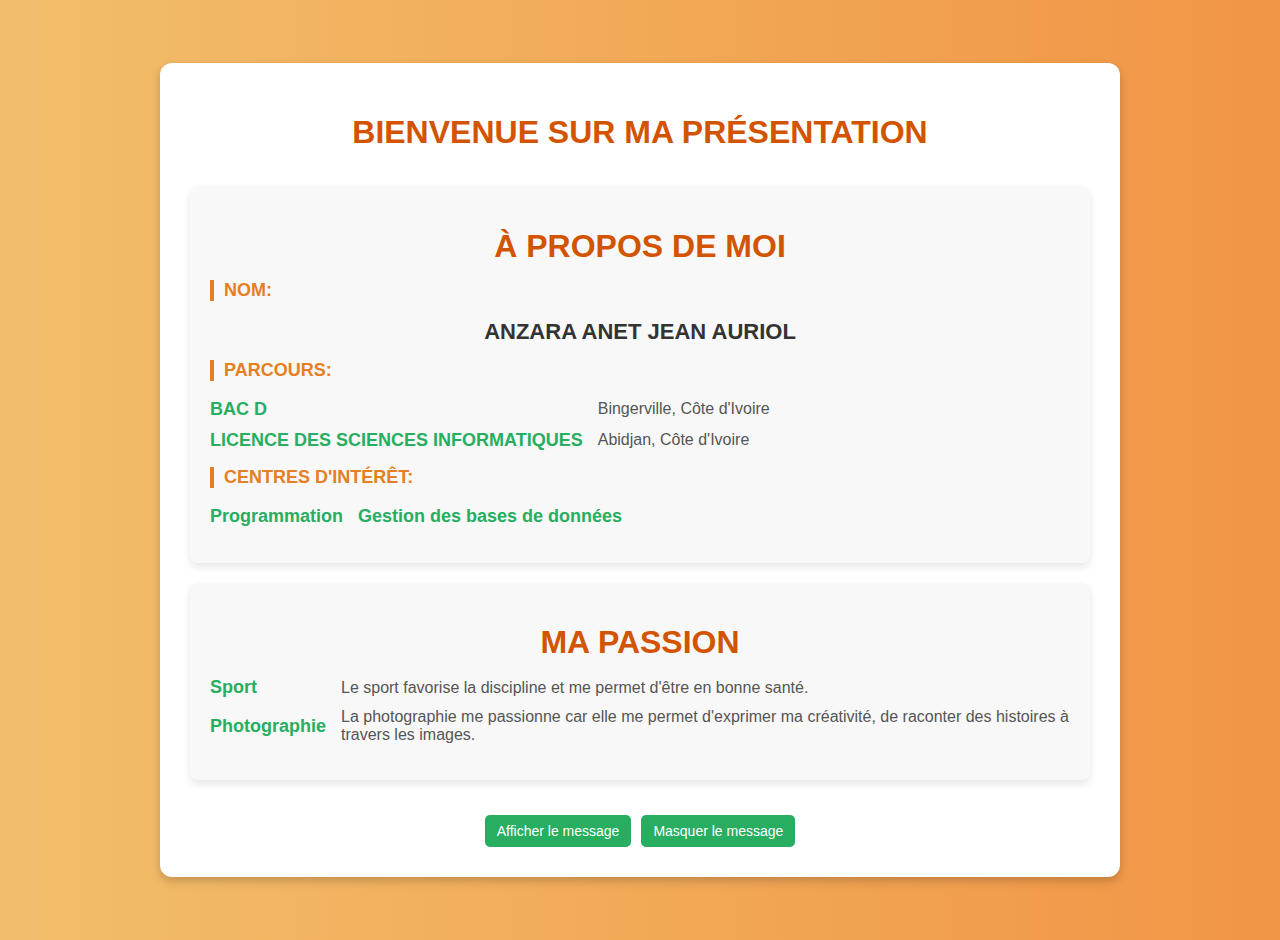
<file: index.html>
<!DOCTYPE html>
<html lang="fr">
<head>
    <!-- Déclaration de l'encodage des caractères en UTF-8 pour supporter tous les caractères spéciaux -->
    <meta charset="UTF-8">

    <!-- Meta tag pour rendre la page responsive sur les appareils mobiles -->
    <meta name="viewport" content="width=device-width, initial-scale=1.0">

    <!-- Titre de la page affiché dans l'onglet du navigateur -->
    <title>Présentation</title>
    
    <!-- Lien vers la feuille de style CSS, permettant d'appliquer le style visuel aux éléments HTML -->
    <link rel="stylesheet" href="stylepresent.css">
</head>
<body>
    <!-- Conteneur principal de la page, utilisant une classe pour la mise en page -->
    <div class="container">
        <!-- Titre principal qui introduit la page -->
        <h1>Bienvenue sur ma présentation</h1>

        <!-- Première section avec une description de la personne -->
            <section>
                <h1>À propos de moi</h1>
                <h3>Nom:</h3> <h2>ANZARA ANET JEAN AURIOL</h2>
                <h3>Parcours:</h3>
                <ul>
                    <li>BAC D</li><p>Bingerville, Côte d'Ivoire </p>
                    <li>LICENCE DES SCIENCES INFORMATIQUES</li><p>Abidjan, Côte d'Ivoire</p>
                </ul>
                <h3>Centres d'intérêt:</h3>
                <ul>
                    <li>Programmation</li>
                    <li>Gestion des bases de données</li>
                </ul>
            </section>
        

        <!-- Deuxième section avec une liste d'informations -->
        <section>
            <h1>Ma passion</h1>
            <ul>
                <li>Sport</li><p>Le sport favorise la discipline et me permet d'être en bonne santé.</p>
                <li>Photographie</li><p>La photographie me passionne car elle me permet d'exprimer ma créativité, de raconter des histoires à travers les images.</p>
            </ul>
        </section>
        
        <div class="cbouton">
            <!-- Bouton pour afficher le message -->
            <button id="message">Afficher le message</button>
            <!-- Bouton pour masquer le message -->
            <button id="masquer">Masquer le message</button>
        </div>
            <!-- Zone où le message sera affiché ou masqué -->
            <div id="boitemessage"></div>
    </div>

    <!-- Inclusion du fichier JavaScript externe -->
    <script src="presentation.js"></script>
</body>
</html>
</file>
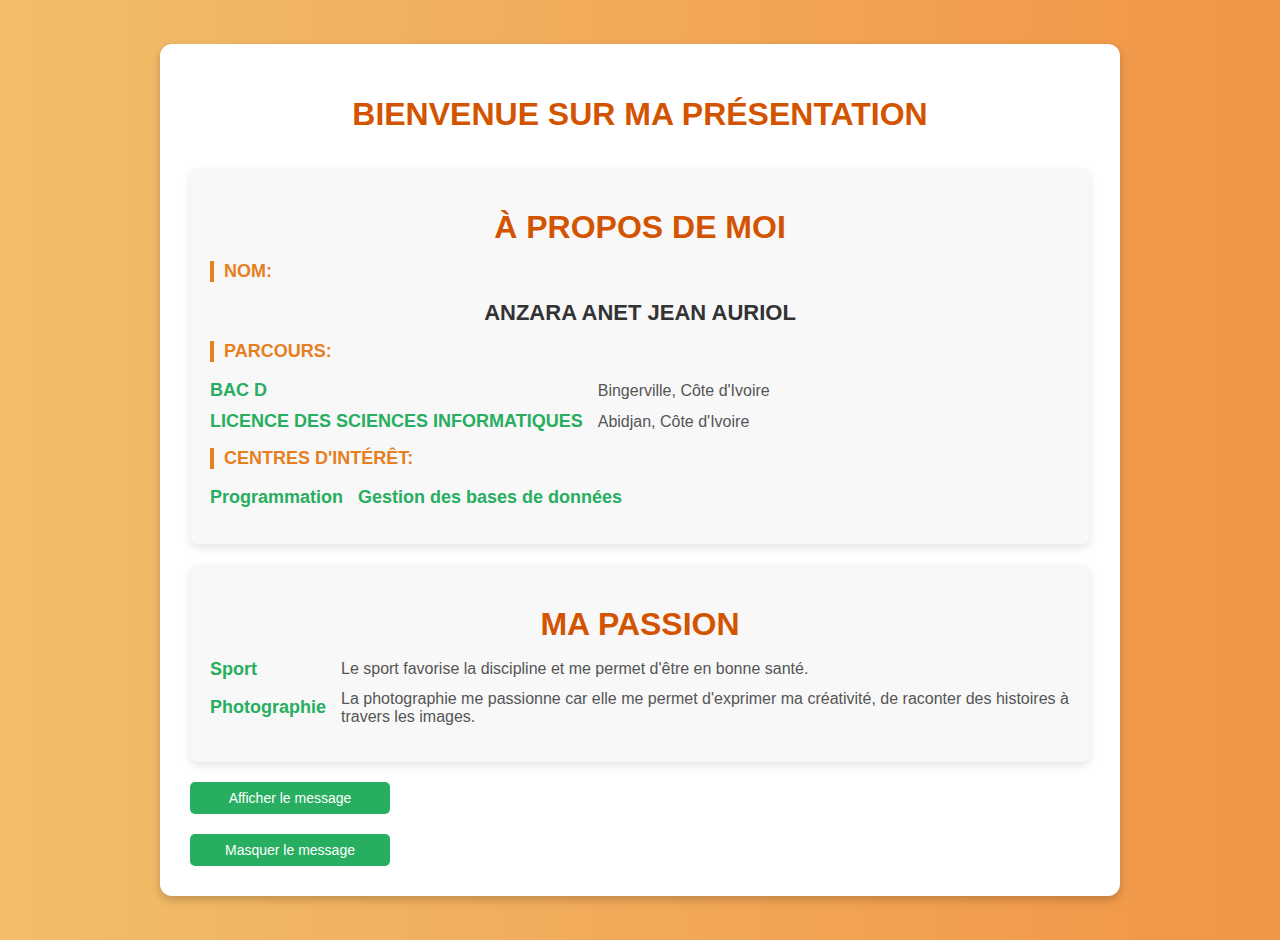
<file: Presentation.html>
<!DOCTYPE html>
<html lang="fr">
<head>
    <!-- Déclaration de l'encodage des caractères en UTF-8 pour supporter tous les caractères spéciaux -->
    <meta charset="UTF-8">

    <!-- Meta tag pour rendre la page responsive sur les appareils mobiles -->
    <meta name="viewport" content="width=device-width, initial-scale=1.0">

    <!-- Titre de la page affiché dans l'onglet du navigateur -->
    <title>Présentation</title>
    
    <!-- Lien vers la feuille de style CSS, permettant d'appliquer le style visuel aux éléments HTML -->
    <link rel="stylesheet" href="stylepresent.css">
</head>
<body>
    <!-- Conteneur principal de la page, utilisant une classe pour la mise en page -->
    <div class="container">
        <!-- Titre principal qui introduit la page -->
        <h1>Bienvenue sur ma présentation</h1>

        <!-- Première section avec une description de la personne -->
            <section>
                <h1>À propos de moi</h1>
                <h3>Nom:</h3> <h2>ANZARA ANET JEAN AURIOL</h2>
                <h3>Parcours:</h3>
                <ul>
                    <li>BAC D</li><p>Bingerville, Côte d'Ivoire </p>
                    <li>LICENCE DES SCIENCES INFORMATIQUES</li><p>Abidjan, Côte d'Ivoire</p>
                </ul>
                <h3>Centres d'intérêt:</h3>
                <ul>
                    <li>Programmation</li>
                    <li>Gestion des bases de données</li>
                </ul>
            </section>
        

        <!-- Deuxième section avec une liste d'informations -->
        <section>
            <h1>Ma passion</h1>
            <ul>
                <li>Sport</li><p>Le sport favorise la discipline et me permet d'être en bonne santé.</p>
                <li>Photographie</li><p>La photographie me passionne car elle me permet d'exprimer ma créativité, de raconter des histoires à travers les images.</p>
            </ul>
        </section>
        

            <!-- Bouton pour afficher le message -->
            <button id="message">Afficher le message</button>
            <!-- Bouton pour masquer le message -->
            <button id="masquer">Masquer le message</button>
            <!-- Zone où le message sera affiché ou masqué -->
            <div id="boitemessage"></div>
    </div>

    <!-- Inclusion du fichier JavaScript externe -->
    <script src="presentation.js"></script>
</body>
</html>
</file>
<file: stylepresent.css>
/* Styles généraux */
body {
    font-family: Arial, sans-serif;
    background:linear-gradient(white, black);
    background: linear-gradient(to right, #f2be6b, #f19546);
    padding: 20px;
    margin: 0;
    display: flex;
    justify-content: center;
    align-items: center;
    min-height: 100vh;
}

/* Conteneur principal */
.container {
    background: white;
    padding: 30px;
    border-radius: 12px;
    box-shadow: 0 4px 10px rgba(0, 0, 0, 0.2);
    max-width: 900px;
    width: 100%;
    display: grid;
    grid-template-rows: auto;
    gap: 20px;
}

/* Titres */
h1 {
    color: #d35400;
    text-transform: uppercase;
    text-align: center;
    margin-bottom: 15px;
}

/* Disposition des sections en Grid */
.sections {
    display: grid;
    grid-template-columns: repeat(auto-fit, minmax(350px, 1fr));
    gap: 20px;
}

/* Sections */
section {
    background: #f8f8f8;
    padding: 20px;
    border-radius: 8px;
    box-shadow: 0 4px 8px rgba(0, 0, 0, 0.1);
}

/* Titres des sections */
h2 {
    font-size: 22px;
    color: #333;
    margin-bottom: 10px;
    text-align: center;
}

h3 {
    font-size: 18px;
    color: #e67e22;
    text-transform: uppercase;
    margin-top: 15px;
    border-left: 4px solid #e67e22;
    padding-left: 10px;
    transition: transform 0.3s ease-in-out;
}

h3:hover {
    transform: translateX(5px);
}

/* Listes */
/* Alignement des <p> en face des <li> */
ul {
    display: grid;
    grid-template-columns: auto 1fr;
    gap: 10px 15px; /* 10px de marge entre les lignes, 15px entre les colonnes */
    align-items: center; /* Aligne verticalement les éléments */
    list-style: none;
    padding: 0;
}

ul li {
    font-weight: bold;
    color: #27ae60;
    font-size: 18px;
    margin-bottom: 0; /* Supprime l'espace sous les <li> */
}

ul p {
    color: #555;
    font-size: 16px;
    margin: 0; /* Supprime la marge par défaut */
}

.cbouton {
    display: flex;
    gap: 10px; /* Espace entre les boutons */
    justify-content: center; /* Centre les boutons horizontalement */
    align-items: center; /* Alignement vertical */
    margin-top: 15px;
}


button {
    background-color: #27ae60;
    color: white;
    border: none;
    padding: 8px 12px; /* Boutons plus petits */
    font-size: 14px;
    min-width: 100px; /* Largeur minimale */
    max-width: 200px; /* Largeur maximale */
    border-radius: 5px; /* Coins arrondis uniformes */
    cursor: pointer;
    transition: background 0.3s ease-in-out, transform 0.2s ease-in-out;
    white-space: nowrap;
}

/* Effet au survol */
button:hover {
    background-color: #219150;
    transform: scale(1.05);
}




/* Boîte de message */
#boitemessage {
    display: none;
    margin-top: 10px;
    padding: 15px;
    color: rgb(234, 166, 20);
    text-align: center;
    font-size: x-large;
    border-radius: 5px;
    opacity: 0;
    transition: opacity 0.5s ease-in-out;
}

#boitemessage.visible {
    display: block;
    opacity: 1;
}

/* Responsivité */
@media (max-width: 720px) {
    ul {
        display: block; /* Revient à l'affichage en colonne */
    }

    ul li {
        margin-bottom: 5px;
    }

    ul p {
        display: block;
        margin-bottom: 10px;
    }
}
</file>
